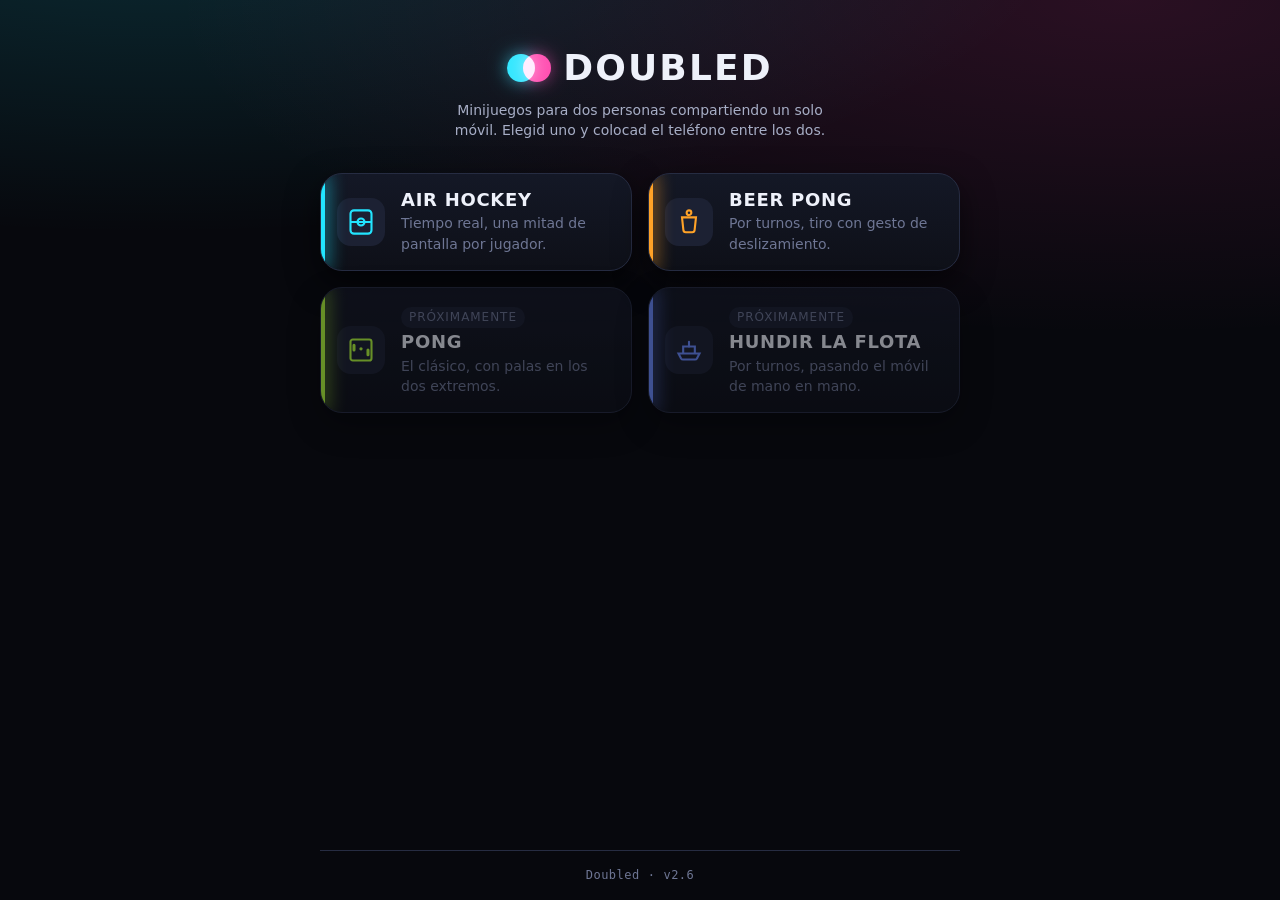
<file: index.html>
<!DOCTYPE html>
<html lang="es">
  <head>
    <meta charset="utf-8" />
    <meta
      name="viewport"
      content="width=device-width, initial-scale=1, viewport-fit=cover"
    />
    <title>Doubled — Minijuegos para dos en un móvil</title>
    <meta
      name="description"
      content="Colección de minijuegos para dos personas compartiendo un solo móvil."
    />

    <!-- PWA -->
    <link rel="manifest" href="./manifest.webmanifest" />
    <meta name="theme-color" content="#07080d" />

    <!-- iOS: instalación en pantalla de inicio -->
    <meta name="apple-mobile-web-app-capable" content="yes" />
    <meta name="mobile-web-app-capable" content="yes" />
    <meta name="apple-mobile-web-app-status-bar-style" content="black-translucent" />
    <meta name="apple-mobile-web-app-title" content="Doubled" />
    <link rel="apple-touch-icon" href="./assets/icons/apple-touch-icon-180.png" />
    <link rel="icon" href="./assets/icons/icon-192.png" sizes="192x192" type="image/png" />
    <link rel="icon" href="./assets/icons/icon-512.png" sizes="512x512" type="image/png" />

    <link rel="stylesheet" href="./css/base.css" />
    <link rel="stylesheet" href="./css/hub.css" />
  </head>
  <body>
    <main class="hub safe-area">
      <header class="hub__header">
        <div class="hub__logo">
          <span class="hub__logo-mark" aria-hidden="true"><span></span><span></span></span>
          <h1 class="hub__title">Doubled</h1>
        </div>
        <p class="hub__tagline">
          Minijuegos para dos personas compartiendo un solo móvil.
          Elegid uno y colocad el teléfono entre los dos.
        </p>
      </header>

      <nav class="hub__games" aria-label="Juegos disponibles">
        <article class="game-card game-card--soon" data-game="air-hockey">
          <div class="game-card__icon" aria-hidden="true">
            <svg viewBox="0 0 24 24" fill="none" stroke="currentColor" stroke-width="1.8">
              <rect x="3" y="2" width="18" height="20" rx="3" />
              <path d="M3 12h18" />
              <circle cx="12" cy="12" r="3" />
            </svg>
          </div>
          <div class="game-card__body">
            <span class="game-card__badge">Próximamente</span>
            <h2 class="game-card__name">Air Hockey</h2>
            <p class="game-card__desc">Tiempo real, una mitad de pantalla por jugador.</p>
          </div>
        </article>

        <article class="game-card game-card--soon" data-game="beer-pong">
          <div class="game-card__icon" aria-hidden="true">
            <svg viewBox="0 0 24 24" fill="none" stroke="currentColor" stroke-width="1.8">
              <path d="M6 8h12l-1.2 11a2 2 0 0 1-2 1.8H9.2a2 2 0 0 1-2-1.8Z" />
              <circle cx="12" cy="4" r="2" />
            </svg>
          </div>
          <div class="game-card__body">
            <span class="game-card__badge">Próximamente</span>
            <h2 class="game-card__name">Beer Pong</h2>
            <p class="game-card__desc">Por turnos, tiro con gesto de deslizamiento.</p>
          </div>
        </article>

        <article class="game-card game-card--soon" data-game="pong">
          <div class="game-card__icon" aria-hidden="true">
            <svg viewBox="0 0 24 24" fill="none" stroke="currentColor" stroke-width="1.8">
              <rect x="3" y="3" width="18" height="18" rx="2" />
              <path d="M6 8v4M18 12v4" stroke-linecap="round" stroke-width="2.6" />
              <circle cx="12" cy="11" r="1.4" fill="currentColor" stroke="none" />
            </svg>
          </div>
          <div class="game-card__body">
            <span class="game-card__badge">Próximamente</span>
            <h2 class="game-card__name">Pong</h2>
            <p class="game-card__desc">El clásico, con palas en los dos extremos.</p>
          </div>
        </article>

        <article class="game-card game-card--soon" data-game="battleship">
          <div class="game-card__icon" aria-hidden="true">
            <svg viewBox="0 0 24 24" fill="none" stroke="currentColor" stroke-width="1.8">
              <path d="M3 15h18l-2.2 4.2a2 2 0 0 1-1.8 1H7a2 2 0 0 1-1.8-1Z" />
              <path d="M7 15V9h10v6" />
              <path d="M12 9V5" stroke-linecap="round" />
            </svg>
          </div>
          <div class="game-card__body">
            <span class="game-card__badge">Próximamente</span>
            <h2 class="game-card__name">Hundir la flota</h2>
            <p class="game-card__desc">Por turnos, pasando el móvil de mano en mano.</p>
          </div>
        </article>
      </nav>

      <p class="hub__notice" id="hub-notice" hidden role="status"></p>

      <footer class="hub__footer">
        <span>Doubled</span>
        <span aria-hidden="true">·</span>
        <span>v<span id="app-version">—</span></span>
      </footer>
    </main>

    <script src="./js/shared/version.js"></script>
    <script src="./js/shared/register-sw.js"></script>
    <script src="./js/app.js"></script>
  </body>
</html>
</file>
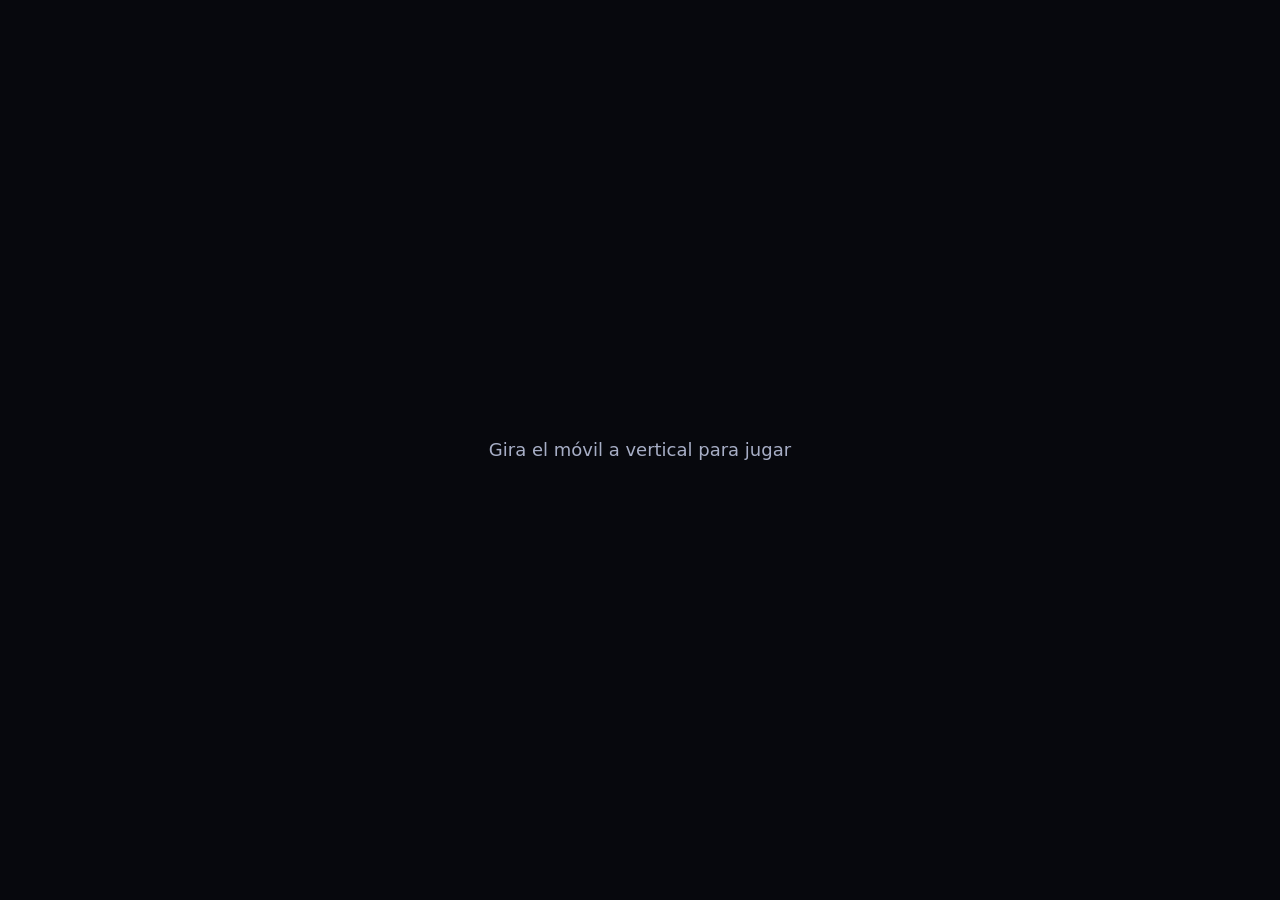
<file: games/air-hockey/index.html>
<!DOCTYPE html>
<html lang="es">
  <head>
    <meta charset="utf-8" />
    <meta
      name="viewport"
      content="width=device-width, initial-scale=1, viewport-fit=cover"
    />
    <title>Air Hockey — Doubled</title>
    <meta
      name="description"
      content="Air hockey para dos jugadores en el mismo móvil."
    />

    <link rel="manifest" href="../../manifest.webmanifest" />
    <meta name="theme-color" content="#07080d" />
    <meta name="apple-mobile-web-app-capable" content="yes" />
    <meta name="mobile-web-app-capable" content="yes" />
    <meta name="apple-mobile-web-app-status-bar-style" content="black-translucent" />
    <meta name="apple-mobile-web-app-title" content="Doubled" />
    <link rel="apple-touch-icon" href="../../assets/icons/apple-touch-icon-180.png" />
    <link rel="icon" href="../../assets/icons/icon-192.png" sizes="192x192" type="image/png" />

    <link rel="stylesheet" href="../../css/base.css" />
    <link rel="stylesheet" href="./air-hockey.css" />
  </head>
  <body>
    <div class="game-stage no-touch-gestures" id="stage">
      <canvas class="ah-canvas" id="table" aria-hidden="true"></canvas>

      <div class="ah-hud">
        <a class="ah-hud__btn" href="../../index.html" aria-label="Volver al hub">✕</a>
        <div class="ah-hud__right">
          <button class="ah-hud__btn" id="mute-btn" type="button" aria-label="Silenciar">🔊</button>
          <button class="ah-hud__btn" id="pause-btn" type="button" aria-label="Pausa">⏸</button>
        </div>
      </div>

      <div class="ah-overlay" id="overlay" hidden>
        <div class="ah-overlay__content">
          <p class="ah-overlay__title" id="overlay-title"></p>
          <p class="ah-overlay__subtitle" id="overlay-subtitle"></p>
          <div class="ah-overlay__actions" id="overlay-actions" hidden>
            <button class="ah-overlay__btn" id="rematch-btn" type="button">Revancha</button>
            <a class="ah-overlay__btn ah-overlay__btn--ghost" href="../../index.html">Volver al hub</a>
          </div>
        </div>
      </div>

      <div class="ah-rotate-warning" id="rotate-warning" hidden>
        <p>Gira el móvil a vertical para jugar</p>
      </div>
    </div>

    <script src="../../js/shared/version.js"></script>
    <script src="../../js/shared/register-sw.js"></script>
    <script src="../../js/shared/storage.js"></script>
    <script src="../../js/shared/audio.js"></script>
    <script src="../../js/shared/loop.js"></script>
    <script src="../../js/shared/input.js"></script>
    <script src="./air-hockey.js"></script>
  </body>
</html>
</file>
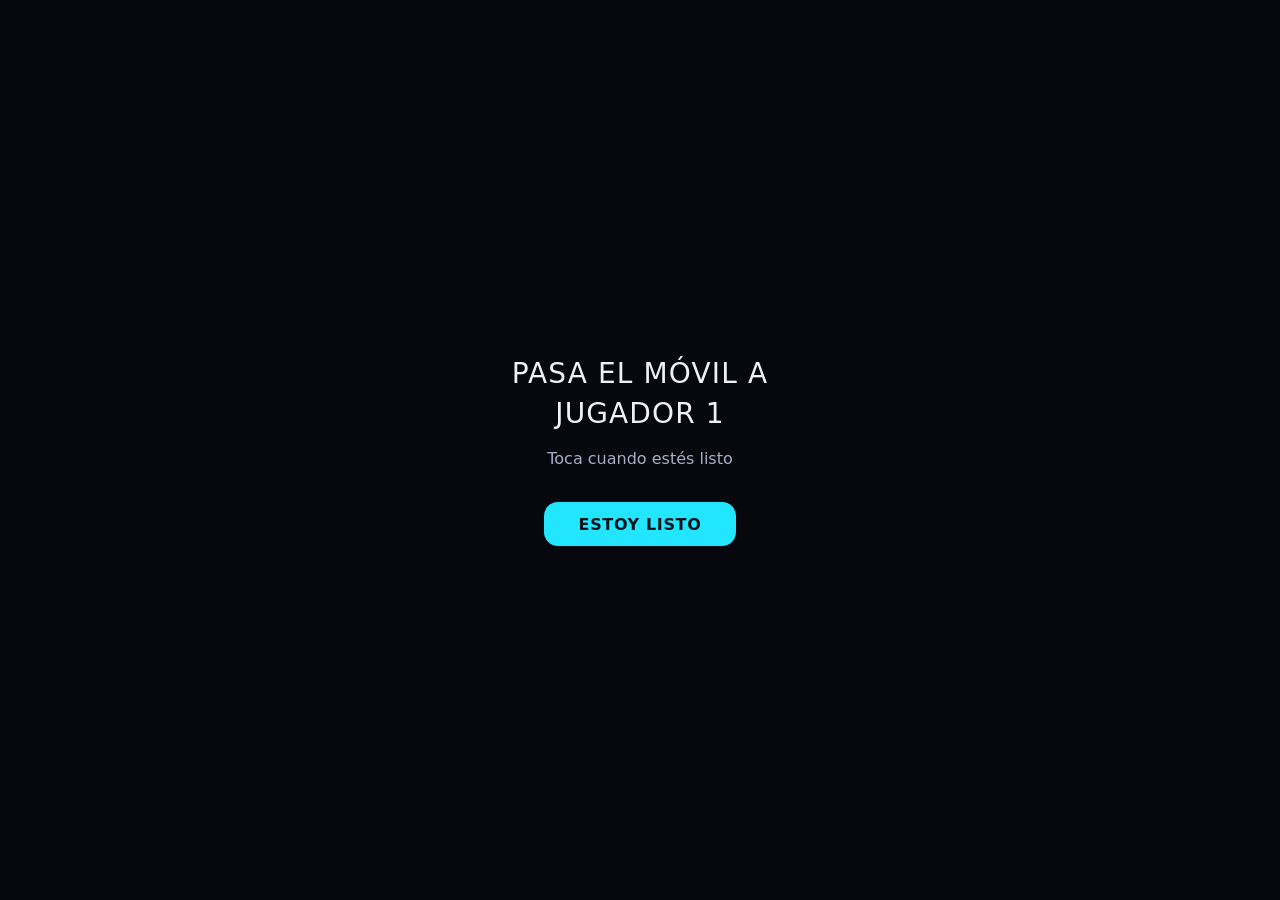
<file: games/beer-pong/index.html>
<!DOCTYPE html>
<html lang="es">
  <head>
    <meta charset="utf-8" />
    <meta
      name="viewport"
      content="width=device-width, initial-scale=1, viewport-fit=cover"
    />
    <title>Beer Pong — Doubled</title>
    <meta
      name="description"
      content="Beer pong por turnos para dos jugadores en el mismo móvil."
    />

    <link rel="manifest" href="../../manifest.webmanifest" />
    <meta name="theme-color" content="#07080d" />
    <meta name="apple-mobile-web-app-capable" content="yes" />
    <meta name="mobile-web-app-capable" content="yes" />
    <meta name="apple-mobile-web-app-status-bar-style" content="black-translucent" />
    <meta name="apple-mobile-web-app-title" content="Doubled" />
    <link rel="apple-touch-icon" href="../../assets/icons/apple-touch-icon-180.png" />
    <link rel="icon" href="../../assets/icons/icon-192.png" sizes="192x192" type="image/png" />

    <link rel="stylesheet" href="../../css/base.css" />
    <link rel="stylesheet" href="../../css/handover.css" />
    <link rel="stylesheet" href="./beer-pong.css" />
  </head>
  <body>
    <div class="game-stage no-touch-gestures" id="stage">
      <canvas class="bp-canvas" id="table" aria-hidden="true"></canvas>

      <div class="bp-hud">
        <a class="bp-hud__btn" href="../../index.html" aria-label="Volver al hub">✕</a>
        <p class="bp-hud__status" id="hud-status"></p>
        <button class="bp-hud__btn" id="mute-btn" type="button" aria-label="Silenciar">🔊</button>
      </div>

      <div class="bp-overlay" id="overlay" hidden>
        <div class="bp-overlay__content">
          <p class="bp-overlay__title" id="overlay-title"></p>
          <p class="bp-overlay__subtitle" id="overlay-subtitle"></p>
          <div class="bp-overlay__actions">
            <button class="bp-overlay__btn" id="rematch-btn" type="button">Revancha</button>
            <a class="bp-overlay__btn bp-overlay__btn--ghost" href="../../index.html">Volver al hub</a>
          </div>
        </div>
      </div>

      <div class="bp-rotate-warning" id="rotate-warning" hidden>
        <p>Gira el móvil a vertical para jugar</p>
      </div>
    </div>

    <script src="../../js/shared/version.js"></script>
    <script src="../../js/shared/register-sw.js"></script>
    <script src="../../js/shared/storage.js"></script>
    <script src="../../js/shared/audio.js"></script>
    <script src="../../js/shared/loop.js"></script>
    <script src="../../js/shared/handover.js"></script>
    <script src="./beer-pong.js"></script>
  </body>
</html>
</file>
<file: css/base.css>
/* ==========================================================================
   Doubled — base.css
   Reset, variables de diseño y helpers de safe-area.
   Se carga en TODAS las páginas (hub y juegos) antes de su CSS específico.
   ========================================================================== */

/* --------------------------------------------------------------------------
   1. Reset
   -------------------------------------------------------------------------- */

*,
*::before,
*::after {
  box-sizing: border-box;
  margin: 0;
  padding: 0;
}

html {
  -webkit-text-size-adjust: 100%;
  text-size-adjust: 100%;
}

body {
  min-height: 100dvh;
  font-family: var(--font-body);
  font-size: var(--fs-base);
  line-height: 1.45;
  color: var(--c-text);
  background-color: var(--c-bg);
  /* El fondo cubre también el área bajo notch/home indicator. */
  background-attachment: fixed;
  -webkit-font-smoothing: antialiased;
  text-rendering: optimizeLegibility;
  /* PWA en móvil: sin rebote elástico ni pull-to-refresh accidental. */
  overscroll-behavior: none;
}

img,
svg,
canvas {
  display: block;
  max-width: 100%;
}

button,
input,
select,
textarea {
  font: inherit;
  color: inherit;
}

button {
  background: none;
  border: 0;
  cursor: pointer;
  -webkit-tap-highlight-color: transparent;
}

a {
  color: inherit;
  text-decoration: none;
  -webkit-tap-highlight-color: transparent;
}

ul,
ol {
  list-style: none;
}

h1,
h2,
h3,
h4 {
  font-family: var(--font-display);
  font-weight: 700;
  line-height: 1.1;
  letter-spacing: 0.01em;
}

/* --------------------------------------------------------------------------
   2. Variables de diseño — oscuro neón arcade
   -------------------------------------------------------------------------- */

:root {
  color-scheme: dark;

  /* Superficies */
  --c-bg: #07080d;
  --c-bg-elev: #0e1018;
  --c-surface: #141826;
  --c-surface-2: #1c2133;
  --c-border: #262c42;
  --c-border-strong: #38405e;

  /* Texto */
  --c-text: #eef1fa;
  --c-text-dim: #a7aec6;
  --c-text-muted: #6e7694;

  /* Acentos de marca */
  --c-accent: #22e5ff; /* cian  */
  --c-accent-2: #ff3ea5; /* magenta */
  --c-accent-3: #b6ff3d; /* lima */
  --c-danger: #ff4d5e;

  /* Acento por juego (lo reutiliza cada juego en su propio CSS) */
  --c-air-hockey: #22e5ff;
  --c-beer-pong: #ffa227;
  --c-pong: #b6ff3d;
  --c-battleship: #6c8cff;

  /* Tipografía */
  --font-display: 'Archivo Black', 'Haettenschweiler', 'Impact',
    system-ui, -apple-system, 'Segoe UI', sans-serif;
  --font-body: system-ui, -apple-system, 'Segoe UI', Roboto, 'Helvetica Neue',
    sans-serif;
  --font-mono: ui-monospace, SFMono-Regular, 'SF Mono', Menlo, monospace;

  --fs-xs: 0.75rem;
  --fs-sm: 0.875rem;
  --fs-base: 1rem;
  --fs-lg: 1.125rem;
  --fs-xl: 1.375rem;
  --fs-2xl: 1.75rem;
  --fs-3xl: 2.25rem;

  /* Espaciado */
  --sp-1: 0.25rem;
  --sp-2: 0.5rem;
  --sp-3: 0.75rem;
  --sp-4: 1rem;
  --sp-5: 1.5rem;
  --sp-6: 2rem;
  --sp-7: 3rem;

  /* Formas y sombras */
  --radius-sm: 8px;
  --radius-md: 14px;
  --radius-lg: 22px;
  --radius-pill: 999px;
  --shadow-card: 0 12px 32px rgba(0, 0, 0, 0.55);
  --glow-accent: 0 0 24px rgba(34, 229, 255, 0.35);

  /* Tamaño mínimo de objetivo táctil (WCAG / HIG) */
  --tap-min: 44px;

  /* Duraciones */
  --dur-fast: 120ms;
  --dur-base: 220ms;

  /* Safe areas: se exponen como variables para poder componerlas con calc().
     El fallback 0px es imprescindible en navegadores sin soporte de env(). */
  --safe-top: env(safe-area-inset-top, 0px);
  --safe-right: env(safe-area-inset-right, 0px);
  --safe-bottom: env(safe-area-inset-bottom, 0px);
  --safe-left: env(safe-area-inset-left, 0px);
}

/* --------------------------------------------------------------------------
   3. Helpers de safe-area
   -------------------------------------------------------------------------- */

/* Contenedor raíz de una página con scroll (hub, pantallas de menú). */
.safe-area {
  padding-top: var(--safe-top);
  padding-right: var(--safe-right);
  padding-bottom: var(--safe-bottom);
  padding-left: var(--safe-left);
}

.safe-area--top {
  padding-top: var(--safe-top);
}
.safe-area--bottom {
  padding-bottom: var(--safe-bottom);
}
.safe-area--x {
  padding-right: var(--safe-right);
  padding-left: var(--safe-left);
}

/* Superficie de juego a pantalla completa.

   Los insets NO son padding cosmético: definen los límites reales del área
   jugable. Cada juego coloca su mesa/tablero dentro de este rectángulo, de modo
   que ningún elemento interactivo cae bajo el notch, la Dynamic Island o el
   home indicator. El layout concreto (orientación, mitades rotadas, etc.) lo
   decide cada juego en su propio CSS. */
.game-stage {
  position: fixed;
  top: var(--safe-top);
  right: var(--safe-right);
  bottom: var(--safe-bottom);
  left: var(--safe-left);
  overflow: hidden;
  touch-action: none; /* sin scroll ni zoom sobre el área de juego */
  user-select: none;
  -webkit-user-select: none;
}

/* Bloquea gestos del navegador sobre elementos táctiles del juego. */
.no-touch-gestures {
  touch-action: none;
  user-select: none;
  -webkit-user-select: none;
  -webkit-touch-callout: none;
}

/* --------------------------------------------------------------------------
   4. Utilidades
   -------------------------------------------------------------------------- */

.visually-hidden {
  position: absolute;
  width: 1px;
  height: 1px;
  margin: -1px;
  padding: 0;
  overflow: hidden;
  clip: rect(0 0 0 0);
  clip-path: inset(50%);
  white-space: nowrap;
  border: 0;
}

.stack {
  display: flex;
  flex-direction: column;
}

:where(a, button, [tabindex]):focus-visible {
  outline: 2px solid var(--c-accent);
  outline-offset: 3px;
  border-radius: var(--radius-sm);
}

@media (prefers-reduced-motion: reduce) {
  *,
  *::before,
  *::after {
    animation-duration: 0.01ms !important;
    animation-iteration-count: 1 !important;
    transition-duration: 0.01ms !important;
    scroll-behavior: auto !important;
  }
}
</file>
<file: css/hub.css>
/* ==========================================================================
   Doubled — hub.css
   Menú de selección de juego (index.html). Requiere base.css.
   ========================================================================== */

body {
  background-image:
    radial-gradient(120% 60% at 12% -10%, rgba(34, 229, 255, 0.16), transparent 60%),
    radial-gradient(120% 60% at 88% 0%, rgba(255, 62, 165, 0.14), transparent 62%);
}

.hub {
  display: flex;
  flex-direction: column;
  min-height: 100dvh;
  max-width: 42rem;
  margin-inline: auto;
  padding-inline: var(--sp-4);
  padding-block: var(--sp-5) var(--sp-4);
}

/* --------------------------------------------------------------------------
   Cabecera
   -------------------------------------------------------------------------- */

.hub__header {
  text-align: center;
  padding-block: var(--sp-5) var(--sp-6);
}

.hub__logo {
  display: inline-flex;
  align-items: center;
  gap: var(--sp-3);
}

.hub__logo-mark {
  position: relative;
  width: 2.75rem;
  height: 1.75rem;
}

.hub__logo-mark span {
  position: absolute;
  top: 0;
  width: 1.75rem;
  height: 1.75rem;
  border-radius: 50%;
  mix-blend-mode: screen;
}

.hub__logo-mark span:first-child {
  left: 0;
  background: var(--c-accent);
  box-shadow: 0 0 18px rgba(34, 229, 255, 0.6);
}

.hub__logo-mark span:last-child {
  right: 0;
  background: var(--c-accent-2);
  box-shadow: 0 0 18px rgba(255, 62, 165, 0.55);
}

.hub__title {
  font-size: var(--fs-3xl);
  text-transform: uppercase;
  letter-spacing: 0.06em;
}

.hub__tagline {
  margin-top: var(--sp-3);
  color: var(--c-text-dim);
  font-size: var(--fs-sm);
  text-wrap: balance;
}

/* --------------------------------------------------------------------------
   Rejilla de juegos
   -------------------------------------------------------------------------- */

.hub__games {
  display: grid;
  grid-template-columns: 1fr;
  gap: var(--sp-4);
  flex: 1;
  align-content: start;
}

@media (min-width: 34rem) {
  .hub__games {
    grid-template-columns: repeat(2, 1fr);
  }
}

.game-card {
  --card-accent: var(--c-accent);

  position: relative;
  display: flex;
  align-items: center;
  gap: var(--sp-4);
  min-height: max(var(--tap-min), 5.5rem);
  padding: var(--sp-4);
  border: 1px solid var(--c-border);
  border-radius: var(--radius-lg);
  background:
    linear-gradient(180deg, var(--c-surface), var(--c-bg-elev));
  box-shadow: var(--shadow-card);
  overflow: hidden;
  transition:
    transform var(--dur-fast) ease,
    border-color var(--dur-base) ease;
}

/* Filo de color por juego. */
.game-card::before {
  content: '';
  position: absolute;
  inset-block: 0;
  inset-inline-start: 0;
  width: 4px;
  background: var(--card-accent);
  box-shadow: 0 0 18px 1px var(--card-accent);
}

.game-card[data-game='air-hockey'] {
  --card-accent: var(--c-air-hockey);
}
.game-card[data-game='beer-pong'] {
  --card-accent: var(--c-beer-pong);
}
.game-card[data-game='pong'] {
  --card-accent: var(--c-pong);
}
.game-card[data-game='battleship'] {
  --card-accent: var(--c-battleship);
}

.game-card--ready:active {
  transform: scale(0.985);
}

.game-card--ready:hover {
  border-color: var(--c-border-strong);
}

.game-card--soon {
  opacity: 0.55;
  cursor: default;
}

.game-card__icon {
  flex: 0 0 auto;
  width: 3rem;
  height: 3rem;
  display: grid;
  place-items: center;
  border-radius: var(--radius-md);
  background: var(--c-surface-2);
  color: var(--card-accent);
}

.game-card__icon svg {
  width: 1.75rem;
  height: 1.75rem;
}

.game-card__body {
  min-width: 0;
}

/* Enlace que cubre la tarjeta entera (lo inyecta app.js en los juegos ya
   disponibles). Va por encima del contenido pero por debajo del badge. */
.game-card__link {
  position: absolute;
  inset: 0;
  z-index: 1;
}

.game-card__name {
  font-size: var(--fs-lg);
  text-transform: uppercase;
  letter-spacing: 0.04em;
}

.game-card__desc {
  margin-top: var(--sp-1);
  color: var(--c-text-muted);
  font-size: var(--fs-sm);
}

/* Etiqueta sobre el título, en flujo: en pantallas estrechas un badge
   absoluto tapaba los nombres largos, y uno lateral estrujaba el texto. */
.game-card__badge {
  display: inline-block;
  margin-bottom: var(--sp-1);
  padding: 0.1rem var(--sp-2);
  border-radius: var(--radius-pill);
  background: var(--c-surface-2);
  color: var(--c-text-muted);
  font-size: var(--fs-xs);
  text-transform: uppercase;
  letter-spacing: 0.08em;
}

/* --------------------------------------------------------------------------
   Aviso de estado (offline / nueva versión)
   -------------------------------------------------------------------------- */

.hub__notice {
  margin-top: var(--sp-4);
  padding: var(--sp-3) var(--sp-4);
  border: 1px solid var(--c-border);
  border-radius: var(--radius-md);
  background: var(--c-surface);
  color: var(--c-text-dim);
  font-size: var(--fs-sm);
  text-align: center;
}

.hub__notice[hidden] {
  display: none;
}

/* --------------------------------------------------------------------------
   Pie
   -------------------------------------------------------------------------- */

.hub__footer {
  margin-top: var(--sp-6);
  padding-top: var(--sp-4);
  border-top: 1px solid var(--c-border);
  display: flex;
  justify-content: center;
  gap: var(--sp-2);
  color: var(--c-text-muted);
  font-size: var(--fs-xs);
  font-family: var(--font-mono);
  letter-spacing: 0.04em;
}
</file>
<file: games/air-hockey/air-hockey.css>
/* ==========================================================================
   Air Hockey — layout de la mesa y HUD.
   Requiere css/base.css (variables, safe-area, .game-stage).
   ========================================================================== */

.ah-canvas {
  position: absolute;
  inset: 0;
  width: 100%;
  height: 100%;
  display: block;
}

.ah-hud {
  position: absolute;
  top: var(--sp-2);
  left: var(--sp-2);
  right: var(--sp-2);
  z-index: 2;
  display: flex;
  justify-content: space-between;
  align-items: flex-start;
  pointer-events: none;
}

.ah-hud__btn {
  pointer-events: auto;
  width: var(--tap-min);
  height: var(--tap-min);
  display: grid;
  place-items: center;
  border-radius: var(--radius-pill);
  background: rgba(20, 24, 38, 0.72);
  border: 1px solid var(--c-border);
  color: var(--c-text);
  font-size: var(--fs-lg);
  line-height: 1;
}

.ah-hud__right {
  display: flex;
  gap: var(--sp-2);
}

.ah-overlay {
  position: absolute;
  inset: 0;
  z-index: 3;
  display: flex;
  align-items: center;
  justify-content: center;
  padding: var(--sp-5);
  background: rgba(4, 5, 10, 0.86);
  text-align: center;
}

.ah-overlay[hidden] {
  display: none;
}

.ah-overlay__content {
  max-width: 22rem;
}

.ah-overlay__title {
  font-size: var(--fs-2xl);
  text-transform: uppercase;
  letter-spacing: 0.04em;
}

.ah-overlay__subtitle {
  margin-top: var(--sp-3);
  color: var(--c-text-dim);
}

.ah-overlay__actions {
  margin-top: var(--sp-5);
  display: flex;
  flex-direction: column;
  gap: var(--sp-3);
}

.ah-overlay__actions[hidden] {
  display: none;
}

.ah-overlay__btn {
  min-height: var(--tap-min);
  display: grid;
  place-items: center;
  padding-inline: var(--sp-4);
  border-radius: var(--radius-md);
  background: var(--c-air-hockey);
  color: #04141c;
  font-weight: 700;
  text-transform: uppercase;
  letter-spacing: 0.04em;
}

.ah-overlay__btn--ghost {
  background: transparent;
  border: 1px solid var(--c-border-strong);
  color: var(--c-text);
}

.ah-rotate-warning {
  position: fixed;
  inset: 0;
  z-index: 10;
  display: flex;
  align-items: center;
  justify-content: center;
  padding: var(--sp-6);
  background: var(--c-bg);
  color: var(--c-text-dim);
  text-align: center;
  font-size: var(--fs-lg);
}

.ah-rotate-warning[hidden] {
  display: none;
}
</file>
<file: css/handover.css>
/* ==========================================================================
   Doubled — pantalla de traspaso del móvil (handover).
   Componente compartido: lo inyecta js/shared/handover.js en cualquier
   juego por turnos (Beer Pong, Hundir la flota). Requiere css/base.css.
   ========================================================================== */

.handover {
  position: fixed;
  inset: 0;
  z-index: 20;
  display: flex;
  align-items: center;
  justify-content: center;
  padding: var(--sp-6);
  background: var(--c-bg);
  text-align: center;
}

.handover[hidden] {
  display: none;
}

.handover__content {
  max-width: 22rem;
}

.handover__title {
  font-size: var(--fs-2xl);
  text-transform: uppercase;
  letter-spacing: 0.04em;
}

.handover__subtitle {
  margin-top: var(--sp-3);
  color: var(--c-text-dim);
}

.handover__btn {
  margin-top: var(--sp-6);
  min-height: var(--tap-min);
  min-width: 12rem;
  display: inline-flex;
  align-items: center;
  justify-content: center;
  padding-inline: var(--sp-5);
  border-radius: var(--radius-md);
  background: var(--c-accent);
  color: #04141c;
  font-weight: 700;
  text-transform: uppercase;
  letter-spacing: 0.04em;
}
</file>
<file: games/beer-pong/beer-pong.css>
/* ==========================================================================
   Beer Pong — layout de la mesa y HUD.
   Requiere css/base.css (variables, safe-area, .game-stage).
   ========================================================================== */

.bp-canvas {
  position: absolute;
  inset: 0;
  width: 100%;
  height: 100%;
  display: block;
}

.bp-hud {
  position: absolute;
  top: var(--sp-2);
  left: var(--sp-2);
  right: var(--sp-2);
  z-index: 2;
  display: flex;
  justify-content: space-between;
  align-items: flex-start;
  pointer-events: none;
}

.bp-hud__btn {
  pointer-events: auto;
  width: var(--tap-min);
  height: var(--tap-min);
  display: grid;
  place-items: center;
  border-radius: var(--radius-pill);
  background: rgba(20, 24, 38, 0.72);
  border: 1px solid var(--c-border);
  color: var(--c-text);
  font-size: var(--fs-lg);
  line-height: 1;
}

.bp-hud__status {
  pointer-events: none;
  padding: 0.35rem var(--sp-3);
  border-radius: var(--radius-pill);
  background: rgba(20, 24, 38, 0.72);
  border: 1px solid var(--c-border);
  color: var(--c-text);
  font-size: var(--fs-sm);
  font-weight: 600;
}

.bp-hud__right {
  display: flex;
  gap: var(--sp-2);
}

.bp-overlay {
  position: absolute;
  inset: 0;
  z-index: 3;
  display: flex;
  align-items: center;
  justify-content: center;
  padding: var(--sp-5);
  background: rgba(4, 5, 10, 0.9);
  text-align: center;
}

.bp-overlay[hidden] {
  display: none;
}

.bp-overlay__content {
  max-width: 22rem;
}

.bp-overlay__title {
  font-size: var(--fs-2xl);
  text-transform: uppercase;
  letter-spacing: 0.04em;
}

.bp-overlay__subtitle {
  margin-top: var(--sp-3);
  color: var(--c-text-dim);
}

.bp-overlay__actions {
  margin-top: var(--sp-5);
  display: flex;
  flex-direction: column;
  gap: var(--sp-3);
}

.bp-overlay__actions[hidden] {
  display: none;
}

.bp-overlay__btn {
  min-height: var(--tap-min);
  display: grid;
  place-items: center;
  padding-inline: var(--sp-4);
  border-radius: var(--radius-md);
  background: var(--c-beer-pong);
  color: #241300;
  font-weight: 700;
  text-transform: uppercase;
  letter-spacing: 0.04em;
}

.bp-overlay__btn--ghost {
  background: transparent;
  border: 1px solid var(--c-border-strong);
  color: var(--c-text);
}

.bp-rotate-warning {
  position: fixed;
  inset: 0;
  z-index: 10;
  display: flex;
  align-items: center;
  justify-content: center;
  padding: var(--sp-6);
  background: var(--c-bg);
  color: var(--c-text-dim);
  text-align: center;
  font-size: var(--fs-lg);
}

.bp-rotate-warning[hidden] {
  display: none;
}
</file>
